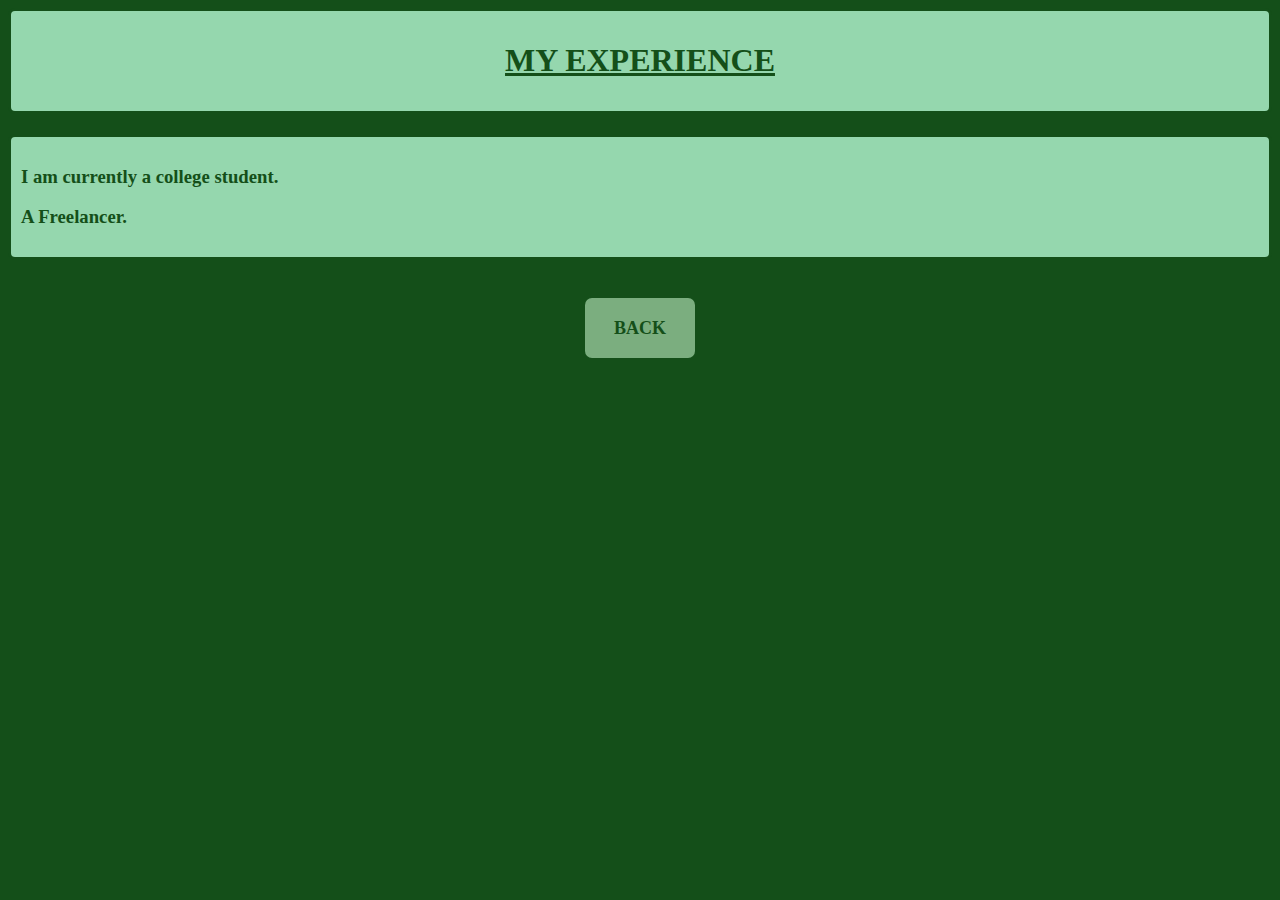
<file: exp.html>
<!DOCTYPE html>
<html lang="en">
<head>
    <meta charset="UTF-8">
    <meta name="viewport" content="width=device-width, initial-scale=1.0">
    <title>Experience</title>
    <link rel="stylesheet" href="exp.css">
</head>
<body bgcolor="cyan">
    <div class="Dry">
    <h1 align="center"><b><u>MY EXPERIENCE</u></b></h1>
    </div>
    <div class="Dry">
    <p><h3>I am currently a college student.</h3></p>
    <p><h3>A Freelancer.</h3></p>
    </div>
    <br>
    <span class="center">
    <a href="index.html"><button><b>BACK</b></button></a>
    </span>
</body>
</html>
</file>
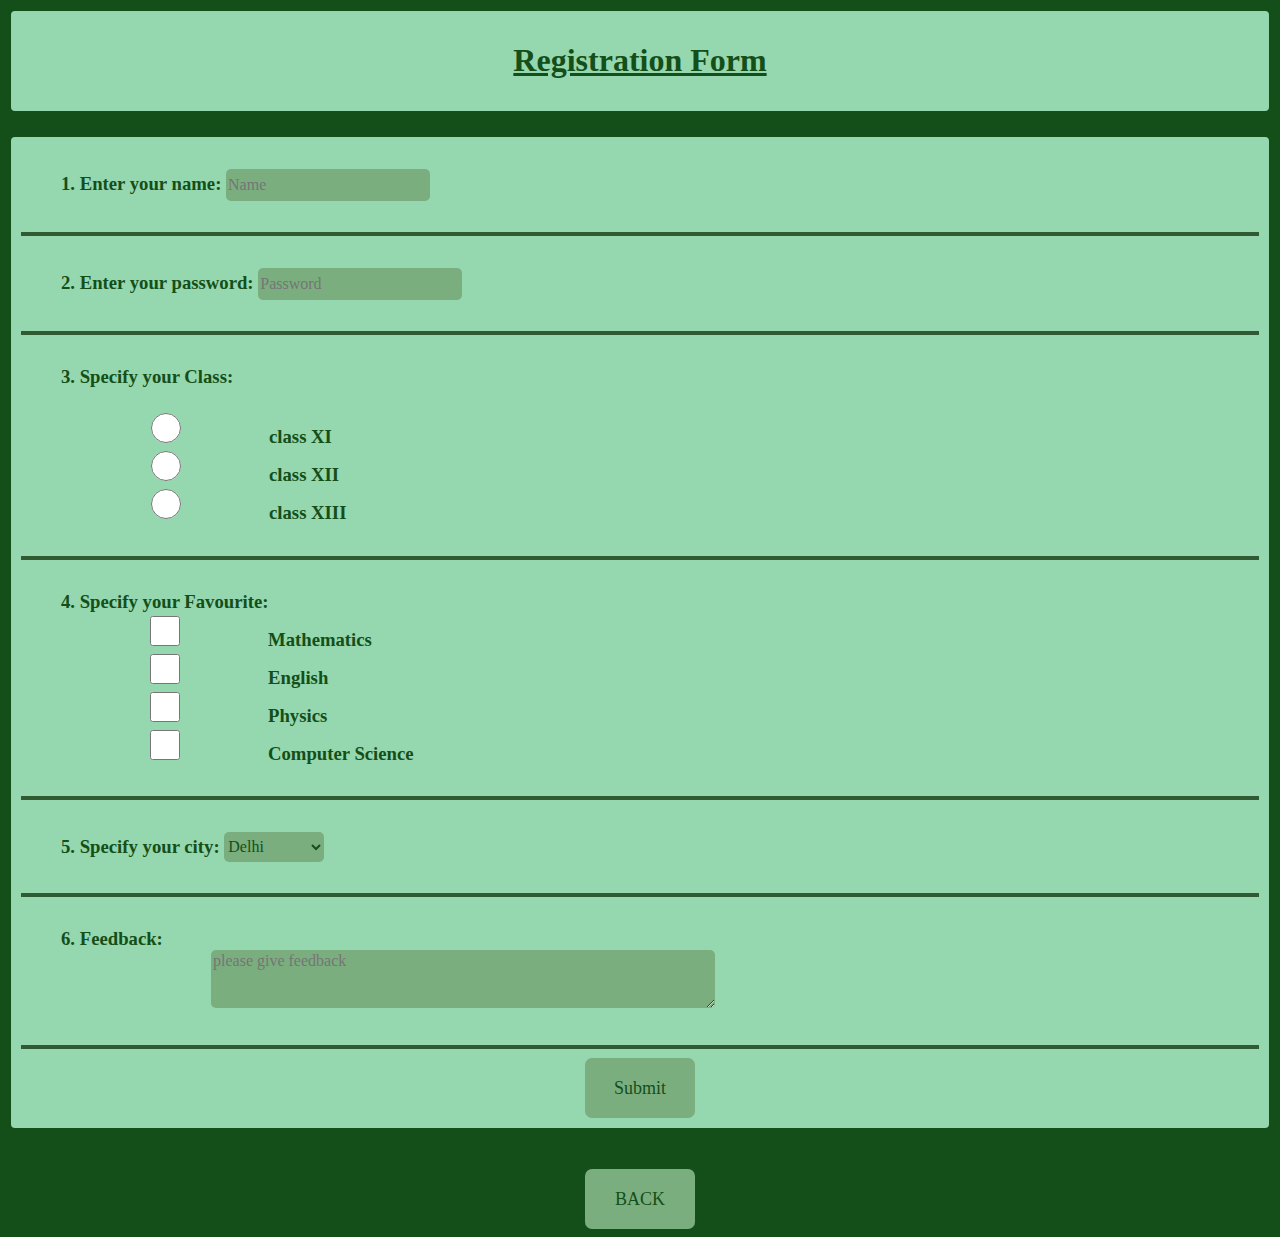
<file: form.html>
<!DOCTYPE html>
<html lang="en">
<head>
    <meta charset="UTF-8">
    <meta name="viewport" content="width=device-width, initial-scale=1.0">
    <title>Form</title>
    <link rel="stylesheet" href="form.css">
</head>
<body>
    <div class="Dry">
    <h1 align="center"><b><u>Registration Form</u></b></h1>
    </div>
    <h3>
<div class="Dry">
    <br>
    <div class="Rip">
        1. Enter your name:
        <input type="text" placeholder="Name">
    </div>
            <br>
            <hr>
            <br>
    <div class="Rip">
        2. Enter your password:
        <input type="password" placeholder="Password">
    </div>
            <br>
            <hr>
            <br>
    <div class="Rip">
        3. Specify your Class: 
        <br><br>
        <label for="101">
                <input type="radio" value="class XI" name="class" id="101">class XI
        </label>
             <br>
        <label for="102">
                <input type="radio" value="class XII" name="class" id="102">class XII
        </label>
            <br>
        <label for="103">
            <input type="radio" value="class XIII" name="class" id="103">class XIII
        </label>
    </div>
            <br>
            <hr>
            <br>
    <div class="Rip">
        4. Specify your Favourite:
        <br>
        <label for="1" >
                <input type="checkbox" value="math" name="subject" id="1">Mathematics
        </label>
            <br>
        <label for="2" >
                <input type="checkbox" value="eng" name="subject" id="2">English
        </label>
            <br>
        <label for="3" >
                <input type="checkbox" value="phy" name="subject" id="3">Physics
        </label>
            <br>
        <label for="4" >
               <input type="checkbox" value="cs" name="subject" id="4">Computer Science
        </label>
    </div>
            <br>
            <hr>
            <br>
    <div class="Rip">
        5. Specify your city: 
        <label for="city"></label>
        <select name="city" id="city">
        <option value="Delhi">Delhi</option>
        <option value="Mumbai">Mumbai</option>
        <option value="Banglore">Banglore</option>
        <option value="Navi Mumbai">Navi Mumbai</option>
        </select>
    </div>
            <br>
            <hr>
            <br>
    <div class="Rip">
        6. Feedback: 
        <br>
        <textarea name="feedback" id="101" placeholder="please give feedback" rows="3"></textarea>
    </div>
            <br>
            <hr>
        <div class="center">
        <input type="submit" value="Submit" id="neo">
        </div>
    </form>
    </h3>
</div>   
    <br>
    <div class="center">
        <a href="/projects.html"><button>BACK</button></h1></a>
    </div>
</body> 
</html>
</file>
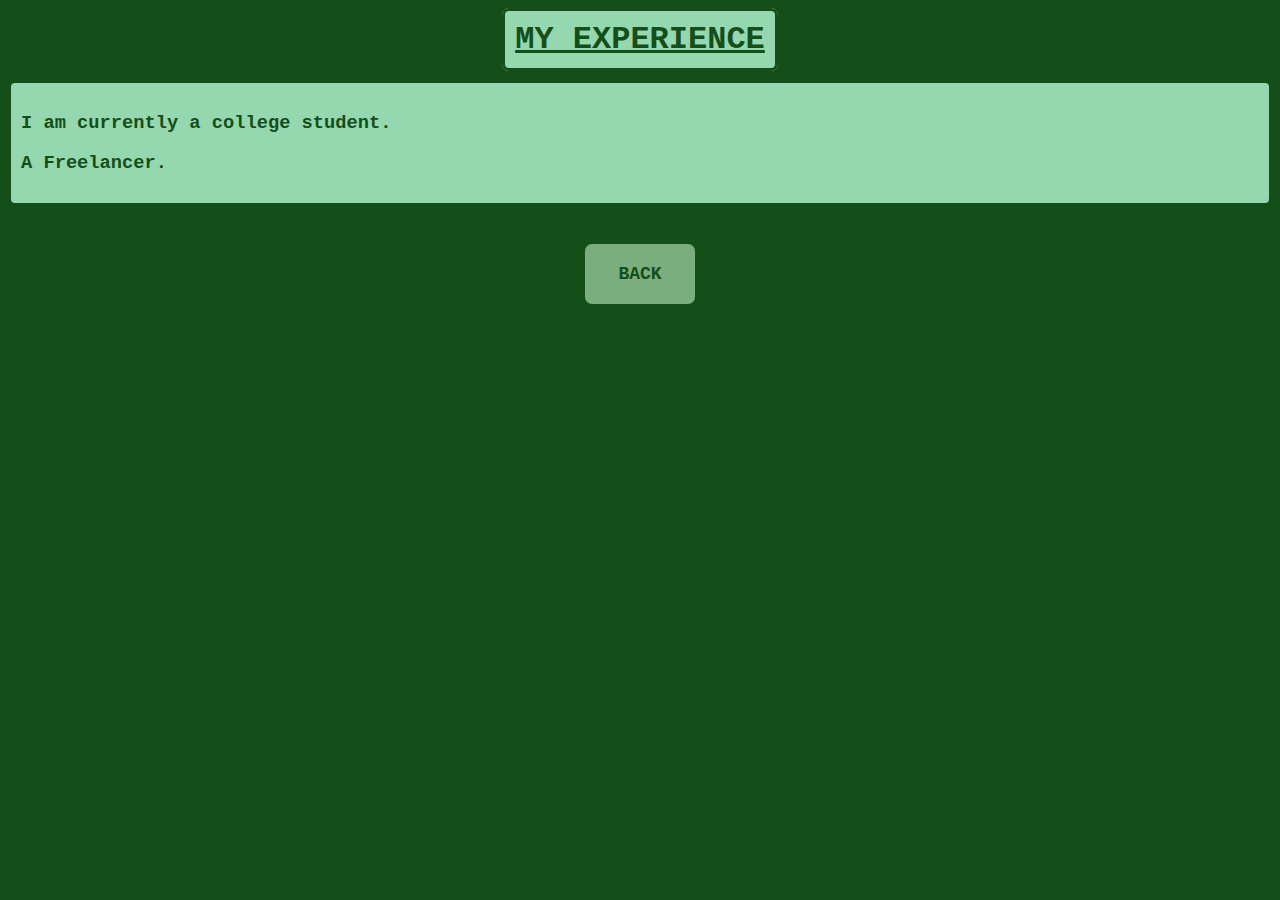
<file: n.html>
<!DOCTYPE html>
<html lang="en">
<head>
    <meta charset="UTF-8">
    <meta name="viewport" content="width=device-width, initial-scale=1.0">
    <title>Experience</title>
    <link rel="stylesheet" href="n.css">
</head>
<body bgcolor="cyan">
    <span>
    <h1 align="center"><b class="Fry"><u>MY EXPERIENCE</u></b></h1>
    </span>
    <div class="Dry">
    <p><h3>I am currently a college student.</h3></p>
    <p><h3>A Freelancer.</h3></p>
    </div>
    <br>
    <span class="center">
    <a href="index.html"><button><b>BACK</b></button></a>
    </span>
</body>
</html>
</file>
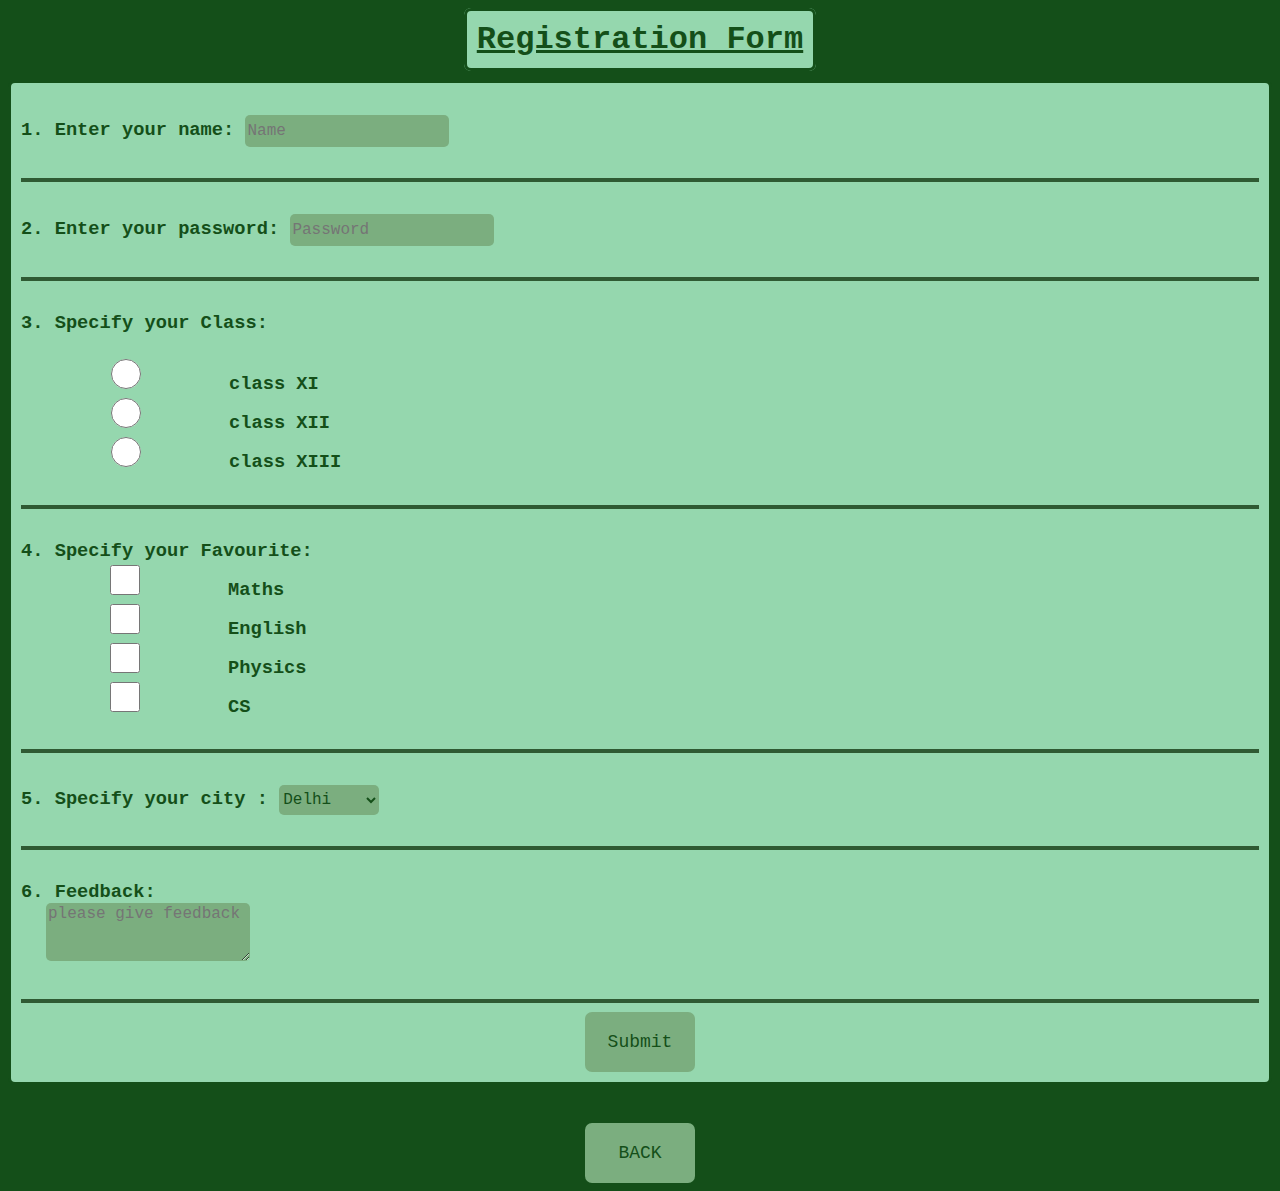
<file: o.html>
<!DOCTYPE html>
<html lang="en">
<head>
    <meta charset="UTF-8">
    <meta name="viewport" content="width=device-width, initial-scale=1.0">
    <title>Form</title>
    <link rel="stylesheet" href="o.css">
</head>
<body>
    <div>
    <h1 align="center"><b class="Fry"><u>Registration Form</u></b></h1>
    </div>
    <h3>
<div class="Dry">
    <br>
    <div class="Rip">
        1. Enter your name:
        <input type="text" placeholder="Name">
    </div>
            <br>
            <hr>
            <br>
    <div class="Rip">
        2. Enter your password:
        <input type="password" placeholder="Password">
    </div>
            <br>
            <hr>
            <br>
    <div class="Rip">
        3. Specify your Class: 
        <br><br>
        <label for="101">
                <input type="radio" value="class XI" name="class" id="101">class XI
        </label>
             <br>
        <label for="102">
                <input type="radio" value="class XII" name="class" id="102">class XII
        </label>
            <br>
        <label for="103">
            <input type="radio" value="class XIII" name="class" id="103">class XIII
        </label>
    </div>
            <br>
            <hr>
            <br>
    <div class="Rip">
        4. Specify your Favourite:
        <br>
        <label for="1" >
                <input type="checkbox" value="math" name="subject" id="1">Maths
        </label>
            <br>
        <label for="2" >
                <input type="checkbox" value="eng" name="subject" id="2">English
        </label>
            <br>
        <label for="3" >
                <input type="checkbox" value="phy" name="subject" id="3">Physics
        </label>
            <br>
        <label for="4" >
               <input type="checkbox" value="cs" name="subject" id="4">CS
        </label>
    </div>
            <br>
            <hr>
            <br>
    <div class="Rip">
        5. Specify your city
        <label for="city">:</label>
        <select name="city" id="city">
        <option value="Delhi">Delhi</option>
        <option value="Mumbai">Mumbai</option>
        <option value="Banglore">Banglore</option>
        <option value="Navi Mumbai">Navi Mumbai</option>
        </select>
    </div>
            <br>
            <hr>
            <br>
    <div class="Rip">
        6. Feedback: 
        <br>
        <textarea name="feedback" id="101" placeholder="please give feedback" rows="3"></textarea>
    </div>
            <br>
            <hr>
        <div class="center">
        <input type="submit" value="Submit" id="neo">
        </div>
    </form>
    </h3>
</div>   
    <br>
    <div class="center">
        <a href="/projects.html"><button>BACK</button></h1></a>
    </div>
</body> 
</html>
</file>
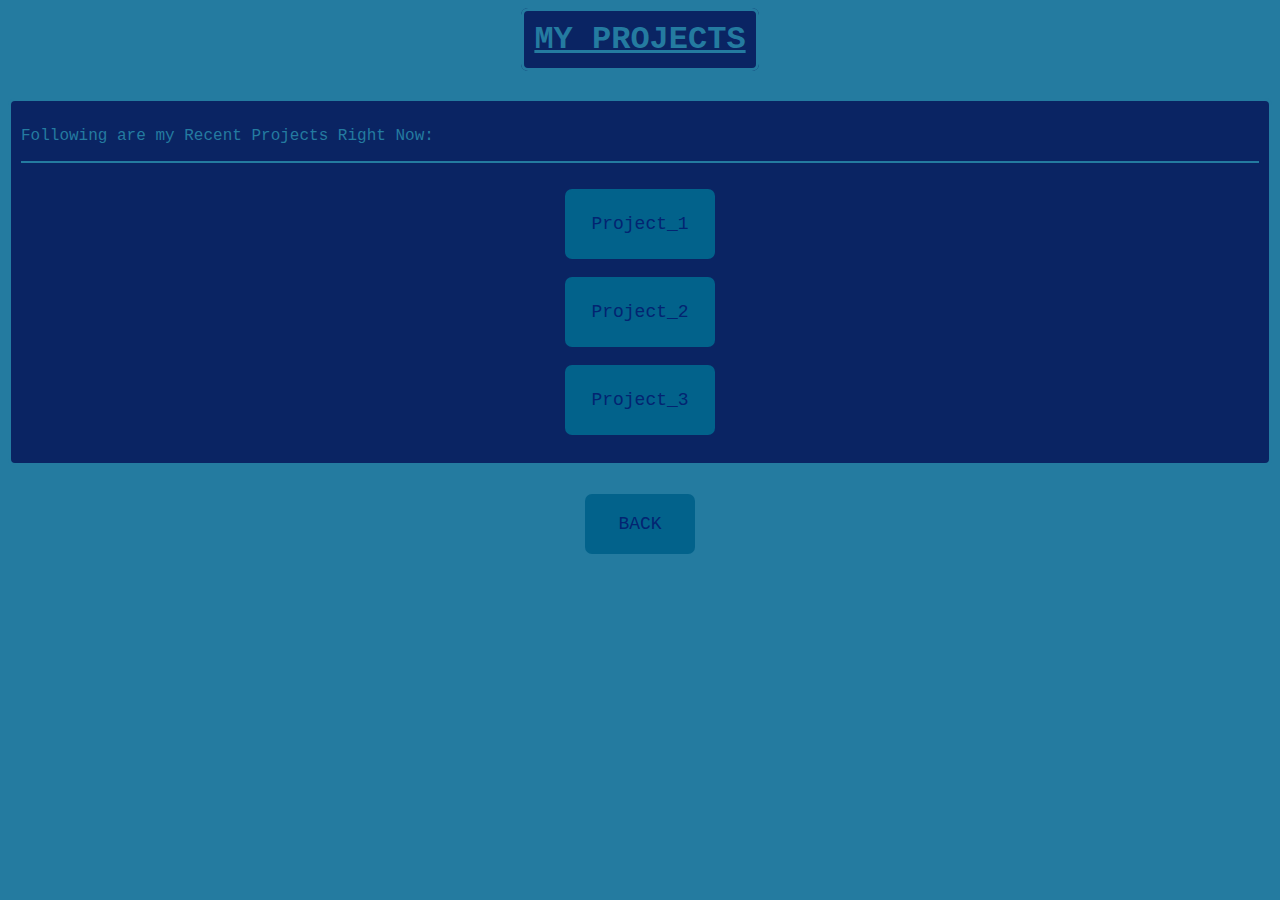
<file: projects.html>
<!DOCTYPE html>
<html lang="en">
<head>
    <meta charset="UTF-8">
    <meta name="viewport" content="width=device-width, initial-scale=1.0">
    <title>Projects</title>
    <link rel="stylesheet" href="projects.css">
</head>
<body>
    <div>
    <h1 align="center"><b class="Fry"><u>MY PROJECTS</u></b></h1>
    </div>
    <br>
    <div class="Dry">
    <p>Following are my Recent Projects Right Now:</p>
    <hr>
    <br>
    <div class="center">
    <a href="/o.html"><button>Project_1</button></a>
    </div>
    <br>
    <div class="center">
    <a href="/table.html"><button>Project_2</button></a>
    </div>
    <br>
    <div class="center">
    <a href="/tree.html"><button>Project_3</button></a>
    </div>
    <br>
    </div>
    <br>
    <div class="center">
    <a href="/index.html"><button id="butter">BACK</button></a>
    </div>
</body>
</html>
</file>
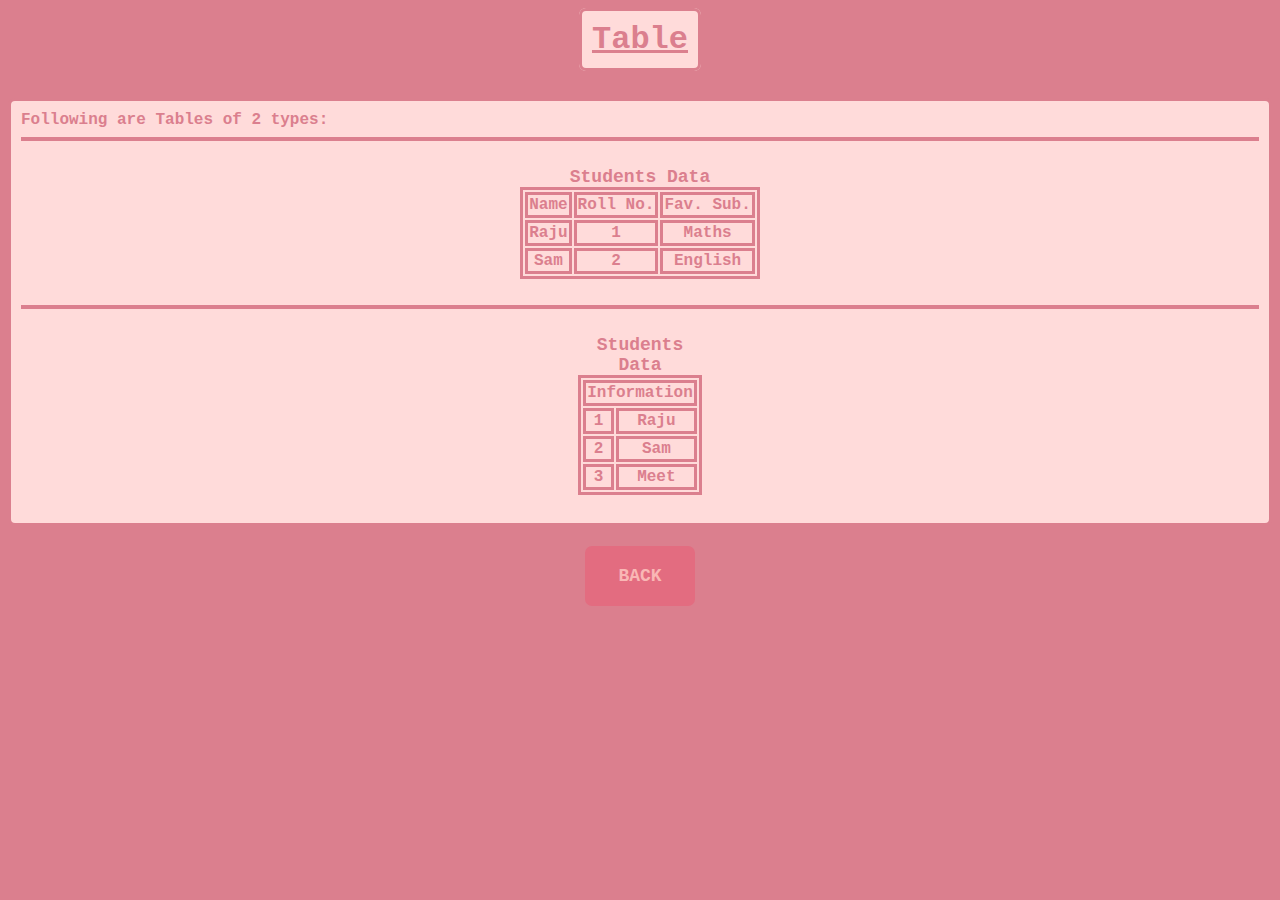
<file: table.html>
<!DOCTYPE html>
<html lang="en">
<head>
    <meta charset="UTF-8">
    <meta name="viewport" content="width=device-width, initial-scale=1.0">
    <title>Table</title>
    <link rel="stylesheet" href="table.css">
</head>
<body>
<div>
    <h1 align="center"><b class="Fry"><u>Table</u></b></h1>
</div>
    <br>
<div class="Dry">
    <p1><b>Following are Tables of 2 types: </b></p1>
    <br>
    <hr>
    <table align="center">
        <thead>
            <caption><b>Students Data</b></caption>
            <br>
            <tr>
                <th>Name</th>
                <th>Roll No.</th>
                <th>Fav. Sub.</th>
            </tr>
        </thead>
        <tbody>
            <tr>
                <th>Raju</th>
                <th>1</th>
                <th>Maths</th>
            </tr>
            <tr>
                <th>Sam</th>
                <th>2</th>
                <th>English</th>
            </tr>
        </tbody>
    </table>
    <br>
    <hr>
    <table align="center">
        <thead>
            <caption><b>Students Data</b></caption>
            <br>
            <tr>
                <th colspan="2">Information</th>
            </tr>
        </thead>
        <tbody>
            <tr>
                <th>1</th>
                <th>Raju</th>
            </tr>
            <tr>
                <th>2</th>
                <th>Sam</th> 
            </tr>
            <tr>
                <th>3</th>
                <th>Meet</th>
            </tr>
        </tbody>
    </table>
    <br>
</div>
    <div class="center">
        <a href="/projects.html"><button><b>BACK</b></button></a>
    </div>
</body>
</html>
</file>
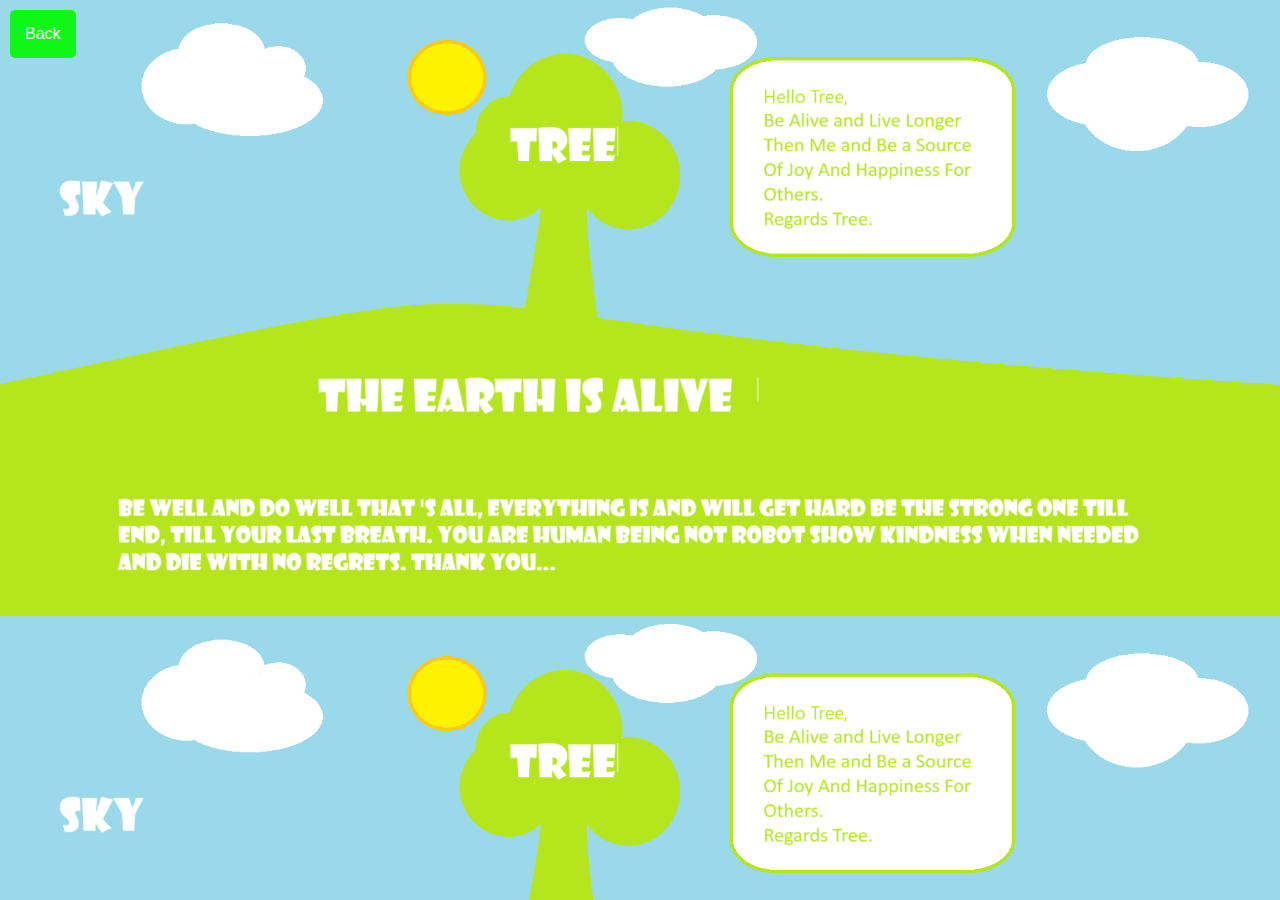
<file: tree.html>
<!DOCTYPE html>
<html lang="en">
<head>
    <meta charset="UTF-8">
    <meta name="viewport" content="width=device-width, initial-scale=1.0">
    <title>Tree</title>
    <style>
        body{
            background-image:url("Tree.png");
            background-size: cover;
        }
        button:hover{
            border-radius: 5px;
            position: absolute;
            top: 10px;
            left: 10px;
            background-color: #4CAF50;
            color: white;
            border: none;
            cursor: pointer;
            padding: 15px;
            font-size: 16px;
        }
        button{
            border-radius: 5px;
            position: absolute;
            top: 10px;
            left: 10px;
            background-color: #0ff717;
            color: white;
            border: none;
            cursor: pointer;
            padding: 15px;
            font-size: 16px;
        }
        button:active{
            border-radius: 5px;
            position: absolute; 
            top: 10px;
            left: 10px;
            background-color: #09e410;
            color: white;
            border: none;
            cursor: pointer;
            padding: 15px;
            font-size: 16px;
        }
    </style>
</head>
<body>
    <button onclick="window.location.href='projects.html'">Back</button>
</body>
</html>
</file>
<file: exp.css>
body{
    font-family: cursive;
    background-color: #144f19;
    color: #144f19;
}
hr{
    border: 1px solid black;
}
button{
    background-color: #7BAE7F;
    height: 60px;
    width: 110px; 
    border-radius: 7px; 
    transition: 0.3s;
    border: none;
    font-size: 18px;
    color: #144f19;
    font-family: cursive;
}
button:hover{
    background-color: #096510;
    height: 40px;
    width: 80px;
    border-radius: 7px; 
    border: none;
    transition: 0.3s;
    font-size: 18px;
    color: #7BAE7F;
    font-family: cursive;
}
button:active {
    transform: scale(0.95); /* Slightly scales down the button */
    transition: transform 0.1s; /* Adds a quick transition for the scale effect */
  }
a {
    display: inline-block;      
  }
.center{
    display: flex;              
    justify-content: center;  
    align-items: center;  
  }
.Dry{
    border: 3px solid #144f19;
    border-radius: 7px;
    margin-bottom: 20px; 
    padding: 10px;
    background-color: #95D7AE;
}
</file>
<file: form.css>
body{
    font-family: cursive;
    background-color: #144f19;
    color:  #144f19;
}
hr{
    border: 2px solid #2f5a33;;
}
input:hover{
    background-color: #2f5a33;
    border-radius: 5px; 
    height: 30px;
    width: 200px;
    font-size: 16px;
    color: #95D7AE;
    border: none;
    font-family: cursive;
}
select:hover{
    background-color: #2f5a33;
    border-radius: 5px; 
    color:#95D7AE;
    height: 30px;
    width: 100px;
    font-size: 16px;
    color: #144f19;
    border: none;
    font-family: cursive;
}
input{
    background-color: #7BAE7F;
    border-radius: 5px; 
    height: 30px;
    width: 200px;
    font-size: 16px;
    color: #144f19;
    border: none;
    font-family: cursive;
}
select{
    background-color: #7BAE7F;
    border-radius: 5px; 
    height: 30px;
    width: 100px;
    font-size: 16px;
    color: #144f19;
    border: none;
    font-family: cursive;
}
textarea{
    background-color: #7BAE7F;
    border-radius: 5px; 
    font-size: 16px;
    width: 500px;
    margin: 0px 150px;
    color: #144f19;
    border: none;
    font-family: cursive;
}
button{
    background-color: #7BAE7F;
    height: 60px;
    width: 110px; 
    border-radius: 7px; 
    transition: 0.3s;
    border: none;
    font-size: 18px;
    color: #144f19;
    font-family: cursive;
}
button:hover{
    background-color: #06630e;
    height: 40px;
    width: 80px;
    border-radius: 7px; 
    border: none;
    transition: 0.3s;
    font-size: 18px;
    color: #7BAE7F;
    font-family: cursive;
}
button:active {
    transform: scale(0.95); /* Slightly scales down the button */
    transition: transform 0.1s; /* Adds a quick transition for the scale effect */
}
#neo:hover{
    background-color: #144f19;
    height: 40px;
    width: 80px;
    border-radius: 7px; 
    border: none;
    transition: 0.3s;
    font-size: 18px;
    color: #7BAE7F;
    font-family: cursive;
}
#neo{
    background-color: #7BAE7F;
    height: 60px;
    width: 110px; 
    border-radius: 7px; 
    transition: 0.3s;
    border: none;
    font-size: 18px;
    color: #144f19;
    font-family: cursive;
}
#neo:active {
    transform: scale(0.95); /* Slightly scales down the button */
    transition: transform 0.1s; /* Adds a quick transition for the scale effect */
  }
a {
    display: inline-block;      
}
.center{
    display: flex;              
    justify-content: center;  
    align-items: center;  
}
.Dry{
    border: 3px solid #144f19;
    border-radius: 7px;
    margin-bottom: 20px; 
    padding: 10px;
    background-color: #95D7AE;
}
.Rip{
    margin: 0px 40px;
}
</file>
<file: n.css>
body{
    font-family: "Courier New", Courier, monospace;
    background-color: #144f19;
    color: #144f19;
}
hr{
    border: 1px solid black;
}
button{
    background-color: #7BAE7F;
    height: 60px;
    width: 110px; 
    border-radius: 7px; 
    transition: 0.3s;
    border: none;
    font-size: 18px;
    color: #144f19;
    font-family: "Courier New", Courier, monospace;
}
button:hover{
    background-color: #096510;
    height: 40px;
    width: 80px;
    border-radius: 7px; 
    border: none;
    transition: 0.3s;
    font-size: 18px;
    color: #7BAE7F;
    font-family: "Courier New", Courier, monospace;
}
button:active {
    transform: scale(0.8); 
    transition: transform 0.2s; 
  }
a {
    display: inline-block;      
  }
.center{
    display: flex;              
    justify-content: center;  
    align-items: center;  
  }
.Dry{
    border: 3px solid #144f19;
    border-radius: 7px;
    margin-bottom: 20px; 
    padding: 10px;
    background-color: #95D7AE;
}
.Fry{
    border: 3px solid #144f19;
    border-radius: 7px;
    margin-bottom: 10px; 
    padding: 10px;
    background-color: #95D7AE;
    margin: 0px auto;
}
</file>
<file: o.css>
body{
    font-family: "Courier New", Courier, monospace;
    background-color: #144f19;
    color:  #144f19;
}
hr{
    border: 2px solid #2f5a33;;
}
input:hover{
    background-color: #2f5a33;
    border-radius: 5px; 
    height: 30px;
    width: 200px;
    font-size: 16px;
    color: #95D7AE;
    border: none;
    font-family: "Courier New", Courier, monospace;
}
select:hover{
    background-color: #2f5a33;
    border-radius: 5px; 
    color:#95D7AE;
    height: 30px;
    width: 100px;
    font-size: 16px;
    color: #144f19;
    border: none;
    font-family: "Courier New", Courier, monospace;
}
input{
    background-color: #7BAE7F;
    border-radius: 5px; 
    height: 30px;
    width: 200px;
    font-size: 16px;
    color: #144f19;
    border: none;
    font-family: "Courier New", Courier, monospace;
}
select{
    background-color: #7BAE7F;
    border-radius: 5px; 
    height: 30px;
    width: 100px;
    font-size: 16px;
    color: #144f19;
    border: none;
    font-family: "Courier New", Courier, monospace;
}
textarea{
    background-color: #7BAE7F;
    border-radius: 5px; 
    font-size: 16px;
    width: 200px;
    margin: 0px 25px;
    color: #144f19;
    border: none;
    font-family: "Courier New", Courier, monospace;
}
button{
    background-color: #7BAE7F;
    height: 60px;
    width: 110px; 
    border-radius: 7px; 
    transition: 0.3s;
    border: none;
    font-size: 18px;
    color: #144f19;
    font-family: "Courier New", Courier, monospace;
}
button:hover{
    background-color: #06630e;
    height: 40px;
    width: 80px;
    border-radius: 7px; 
    border: none;
    transition: 0.3s;
    font-size: 18px;
    color: #7BAE7F;
    font-family: "Courier New", Courier, monospace;
}
button:active {
    transform: scale(0.8); 
    transition: transform 0.2s; 
}
#neo:hover{
    background-color: #144f19;
    height: 40px;
    width: 80px;
    border-radius: 7px; 
    border: none;
    transition: 0.3s;
    font-size: 18px;
    color: #7BAE7F;
    font-family: "Courier New", Courier, monospace;
}
#neo{
    background-color: #7BAE7F;
    height: 60px;
    width: 110px; 
    border-radius: 7px; 
    transition: 0.3s;
    border: none;
    font-size: 18px;
    color: #144f19;
    font-family: "Courier New", Courier, monospace;
}
#neo:active {
    transform: scale(0.8); 
    transition: transform 0.2s; 
  }
a {
    display: inline-block;      
}
.center{
    display: flex;              
    justify-content: center;  
    align-items: center;  
}
.Dry{
    border: 3px solid #144f19;
    border-radius: 7px;
    margin-bottom: 20px; 
    padding: 10px;
    background-color: #95D7AE;
}
.Rip{
    margin: 0px auto;
}
.Fry{
    border: 3px solid #144f19;
    border-radius: 7px;
    margin-bottom: 20px; 
    padding: 10px;
    background-color: #95D7AE; 
    margin: 0px auto;
}
</file>
<file: projects.css>
body{
    font-family: "Courier New", Courier, monospace;
}
hr{
    border: 1px solid #247BA0;
}
body{
    background-color: #247BA0;
    color: #247BA0;
} 
button{
    background-color: #02628b;
    color: #032471;
    height: 70px;
    width: 150px;
    border-radius: 7px; 
    border: none;
    font-size: 18px;
    transition: 0.3s;
    font-family: "Courier New", Courier, monospace;
}
button:hover{
    background-color: #032471;
    color: #02628b;
    height: 50px;
    width: 120px;
    border-radius: 7px; 
    border: none;
    font-size: 18px;
    transition: 0.3s;
    font-family: "Courier New", Courier, monospace;
}
button:active {
  transform: scale(0.8); 
  transition: transform 0.2s;
}
a {
    display: inline-block;      
  }
.center{
    display: flex;              
    justify-content: center;  
    align-items: center;  
  }
  #butter{
    width: 110px;
    height: 60px;
    font-size: 18px;
    font-family: "Courier New", Courier, monospace;
  }
  #butter:hover{
    width: 80px;
    height: 40px;
    font-size: 18px;
    font-family: "Courier New", Courier, monospace;
  }
  .Dry{
    border: 3px solid #247BA0;
    border-radius: 7px;
    margin-bottom: 10px; 
    padding: 10px;
    background-color: #0A2463;
  }
  .Fry{
    border: 3px solid #247BA0;
    border-radius: 7px;
    margin-bottom: 10px; 
    padding: 10px;
    background-color: #0A2463;
    margin: 0px auto;
}
</file>
<file: table.css>
table{
    border: 3px solid #DB7F8E;;
  }
th, td{
  border: 3px solid #DB7F8E;; 
  }
body{ 
    font-family: "Courier New", Courier, monospace;
    background-color: #DB7F8E;
    color: #DB7F8E;
  }
hr{
    border: 2px solid #DB7F8E;;
  }
  button {
    background-color: #e36c80;
    height: 60px;
    width: 110px;
    color: #f9b7b5;
    border-radius: 7px; 
    border: none;
    font-size: 18px;
    transition: 0.3s;
    font-family: "Courier New", Courier, monospace;
  }
  button:hover {
    background-color: #f9b7b5;
    height: 40px;
    width: 80px;
    color: #DB7F8E;
    border-radius: 7px; 
    border: none;
    font-size: 18px;
    transition: 0.3s;
    font-family: "Courier New", Courier, monospace;
  }
  button:active {
    transform: scale(0.8); 
    transition: transform 0.2s; 
  }
  a {
    display: inline-block;      
  }
  .center{
    display: flex;              
    justify-content: center;  
    align-items: center;  
  }
  caption{
    font-size: 18px;
  }
.Dry{
    border: 3px solid #DB7F8E;
    border-radius: 7px;
    margin-bottom: 20px; 
    padding: 10px;
    background-color: #FFDBDA;
}
.Fry{
  border: 3px solid #DB7F8E;
  border-radius: 7px;
  margin-bottom: 20px; 
  padding: 10px;
  background-color: #FFDBDA;
  margin: 0px auto;
}
</file>
